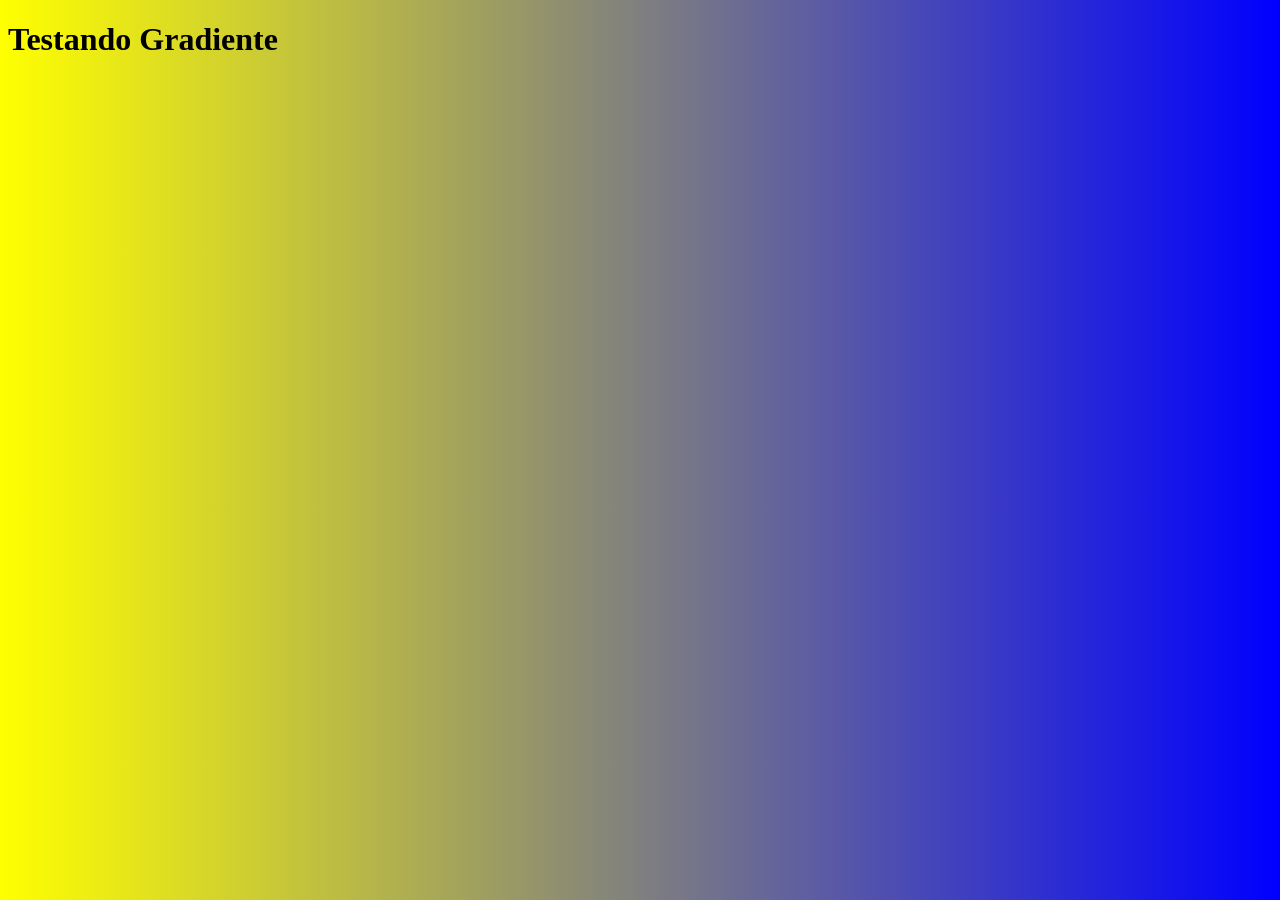
<file: ex01/index.html>
<!DOCTYPE html>
<html lang="pt-br">
<head>
    <meta charset="UTF-8">
    <meta name="viewport" content="width=device-width, initial-scale=1.0">
    <title>Gradiente</title>
    <link rel="stylesheet" href="style.css">
</head>
<body>
    <h1>Testando Gradiente</h1>
</body>
</html>
</file>
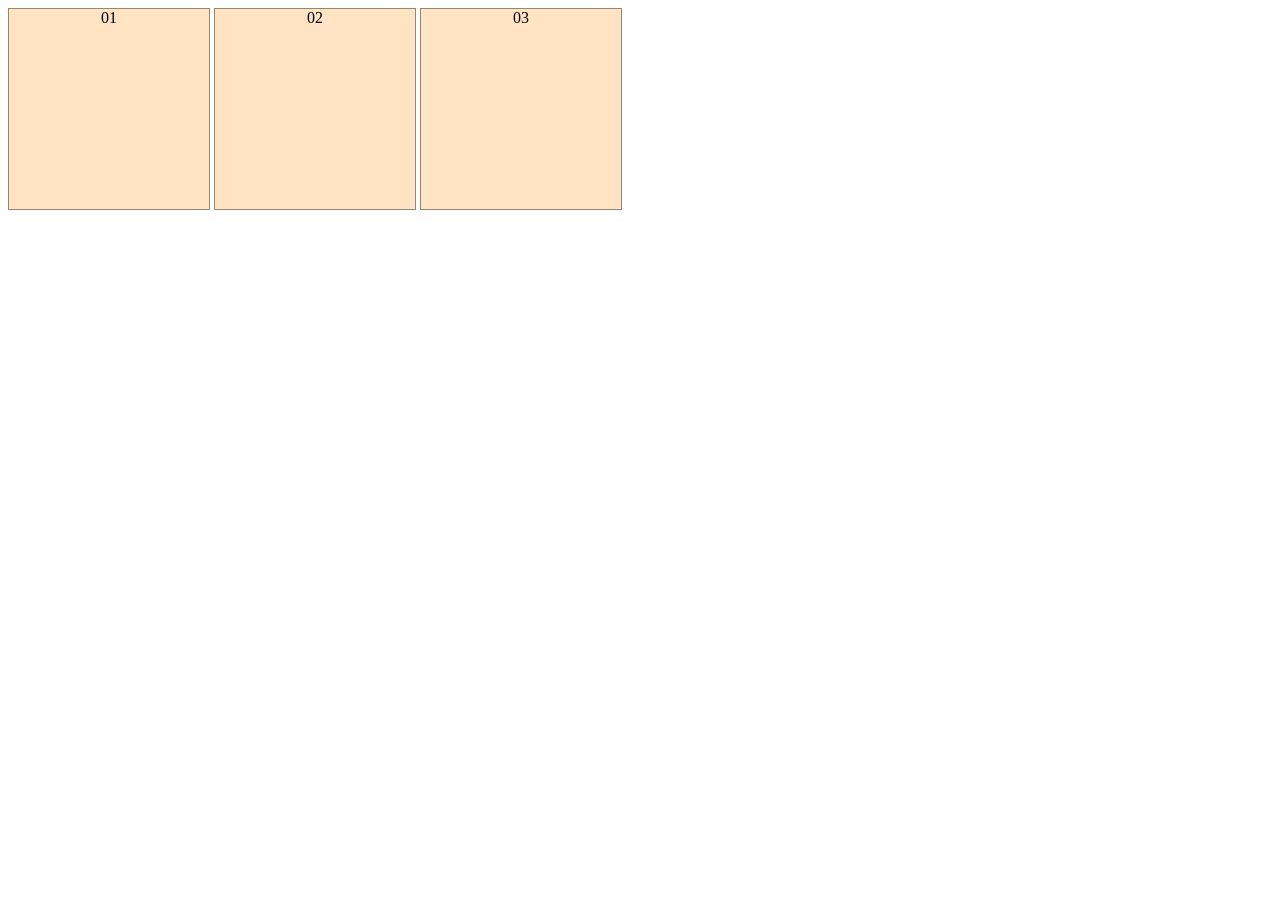
<file: ex010/index.html>
<!DOCTYPE html>
<html lang="pt-br">
<head>
    <meta charset="UTF-8">
    <meta name="viewport" content="width=], initial-scale=1.0">
    <title>Pseudo class</title>
    <style>
        div{
          
            background-color: bisque;
            text-align: center;
            width: 200px;
            height: 200px;
            border: 1px solid rgba(0, 0, 0, 0.411);
            display: inline-block;

        }
        div:hover{
           background-color: black;
        }
       
   
        
        
    </style>
</head>
<body>

    <div id="d1">01</div>
    <div id="d2">02</div>
    <div id="d3">03</div>

   
    
</body>
</html>
</file>
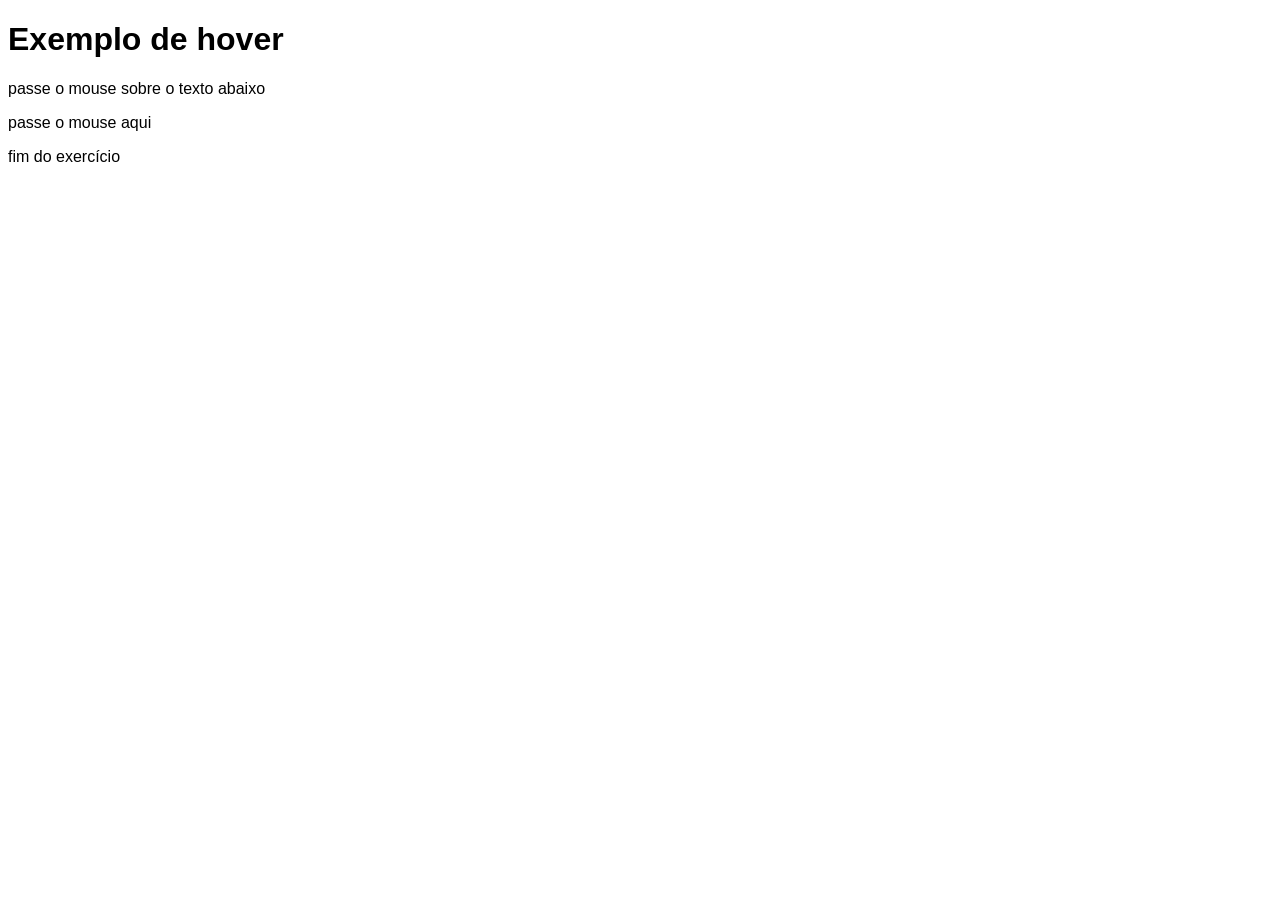
<file: ex011/index.html>
<!DOCTYPE html>
<html lang="pt-br">
<head>
    <meta charset="UTF-8">
    <meta name="viewport" content="width=device-width, initial-scale=1.0">
    <title>Div hover</title>
    <style>

       body{
        font-family: 'Lucida Sans', 'Lucida Sans Regular', 'Lucida Grande', 'Lucida Sans Unicode', Geneva, Verdana, sans-serif;
       }
       div > p{
        display: none;
       }
       div:hover >p{
        display: block;
        color: brown;
        
       }



    </style>
</head>
<body>

     <h1>Exemplo de hover</h1>
    <p>passe o mouse sobre o texto abaixo</p>
    <div class="escondido"> passe o mouse aqui
        <p>Texto escondido</p>
    </div>
    <p>fim do exercício</p>



</body>
</html>
</file>
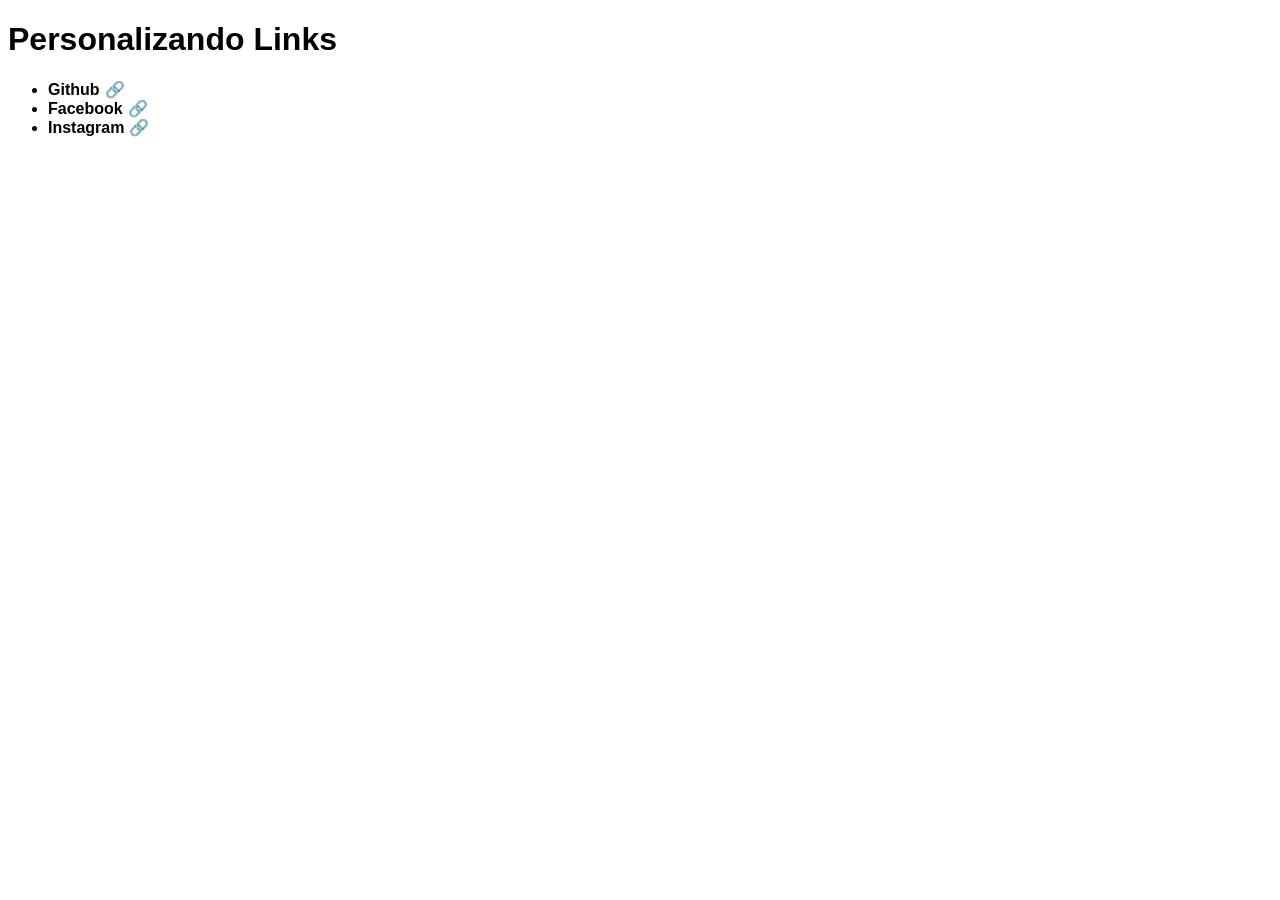
<file: ex012/index.html>
<!DOCTYPE html>
<html lang="pt-br">
<head>
    <meta charset="UTF-8">
    <meta name="viewport" content="width=device-width, initial-scale=1.0">
    <title>links</title>

    <style>
        body{
            font-family: 'Lucida Sans', 'Lucida Sans Regular', 'Lucida Grande', 'Lucida Sans Unicode', Geneva, Verdana, sans-serif;
        }
        a{
            color: black;
            text-decoration: none;
            font-weight: bolder;
           
        }
        a:visited{
            color: rgb(7, 120, 219);
        }
        a:hover{
            text-decoration: underline;
            color: black;
        }
        a:active{
            color: rgb(94, 14, 141) ;
        }
        a:hover::after{
            content:"←" ;
        }
        a::after{
        content: "🔗";
        text-decoration: none;
        padding-left: 5px;
        }

       

    </style>
</head>
<body>
    <h1>Personalizando Links</h1>
    <ul>
        <li><a href="https://github.com/JhonyHenriquePreciosodaSilva?tab=overview&from=2026-04-01&to=2026-04-24" target="_blank">Github</a></li>


        <li><a href="https://www.facebook.com/jhonyhenrique.precioso?locale=pt_BR" target="_blank">Facebook</a></li>


        <li><a href="https://www.instagram.com/jhony.henrique.es/" target="_blank">Instagram</a></li>




    </ul>
</body>
</html>
</file>
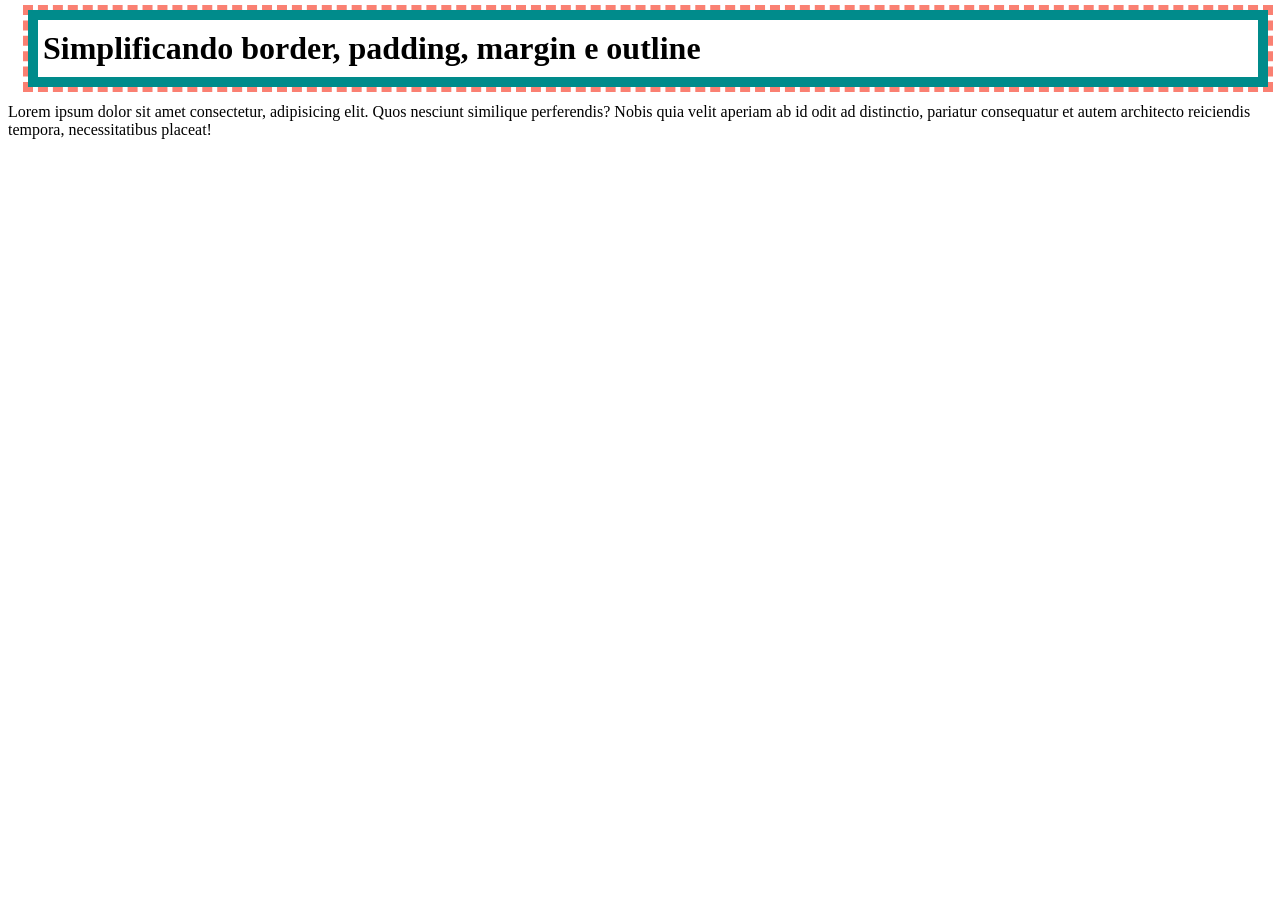
<file: ex013/index.html>
<!DOCTYPE html>
<html lang="en">
<head>
    <meta charset="UTF-8">
    <meta name="viewport" content="width=device-width, initial-scale=1.0">
    <title>shorthands</title>
    <style>
   h1{

    border:10px solid darkcyan;

    /* widht,style and color 
       largura, Estilo e cor
    */
    padding:10px 4px 10px 5px ;
    /* top right, bottom and left 
    acima, direita, para baixo e esquerda
    caso o padding for igual todos com a mesmo valor basta colocar uma vez só padding:10px;
    
    */
    margin:10px 4px 5px 20px ;

    outline: 5px dashed salmon;

    /* outline widht, style and color

    Largura, estilo e cor
    
    
    */
    


   }

    </style>
</head>
<body>
    <h1>Simplificando border, padding, margin e outline</h1>
    <p>Lorem ipsum dolor sit amet consectetur, adipisicing elit. Quos nesciunt similique perferendis? Nobis quia velit aperiam ab id odit ad distinctio, pariatur consequatur et autem architecto reiciendis tempora, necessitatibus placeat!</p>
</body>
</html>
</file>
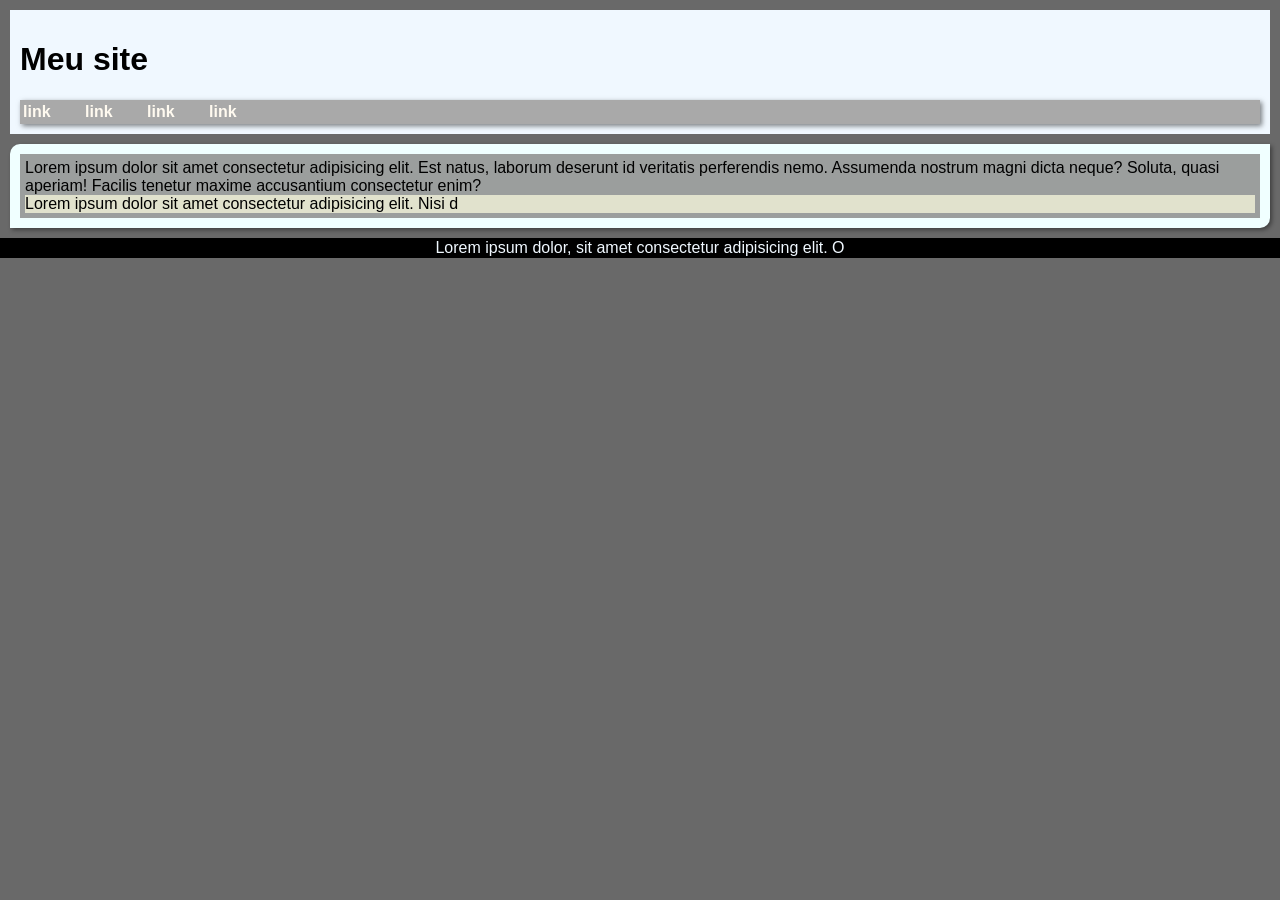
<file: ex014/index.html>
<!DOCTYPE html>
<html lang="pt-br">
<head>
    <meta charset="UTF-8">
    <meta name="viewport" content="width=device-width, initial-scale=1.0">
    <title>Grouping Tags</title>
<style>
   body{
        font-family: 'Lucida Sans', 'Lucida Sans Regular', 'Lucida Grande', 'Lucida Sans Unicode', Geneva, Verdana, sans-serif;

        background-color: dimgrey;
        margin: 0px;

   }
   header{
    background-color: aliceblue;
    padding: 10px;
    margin: 10px;
   }
   nav{
    background-color: darkgrey;
    padding: 3px;
    box-shadow: 2px 2px 5px rgba(0, 0, 0, 0.5);
   }
   nav > a{
            text-decoration: none;
            color: floralwhite;
            font-weight: bold;
            margin-right: 30px;
   }
   nav > a:hover{
    text-decoration: none;
   }
   main{
    background-color: azure;
    padding: 10px;
    margin: 10px;
    border-radius: 10px 0px;
    box-shadow: 2px 2px 4px rgba(0, 0, 0, 0.404);
   }
   article{
    background-color: rgba(119, 117, 115, 0.699);
    padding: 5px;
   }

   article > aside{
    background-color: rgba(245, 245, 220, 0.781);
   }
   footer{
    background-color: black;
    color: aliceblue;
    text-align: center;
    padding: 1px;
    margin: 0px;
   }
   





</style>
</head>
<body>

   <header>
    <h1>Meu site</h1>
        <nav>
            
            <a href="#">link</a>
            <a href="#">link</a>
            <a href="#">link</a>
            <a href="#">link</a>
        </nav>
   </header>
   <main>

    <section>
        
        <article>
          Lorem ipsum dolor sit amet consectetur adipisicing elit. Est natus, laborum deserunt id veritatis perferendis nemo. Assumenda nostrum magni dicta neque? Soluta, quasi aperiam! Facilis tenetur maxime accusantium consectetur enim?


          <aside>
            Lorem ipsum dolor sit amet consectetur adipisicing elit. Nisi d
          </aside>



        </article>




    </section>

   </main>
   <footer>
Lorem ipsum dolor, sit amet consectetur adipisicing elit. O
   </footer>
</body>
</html>
</file>
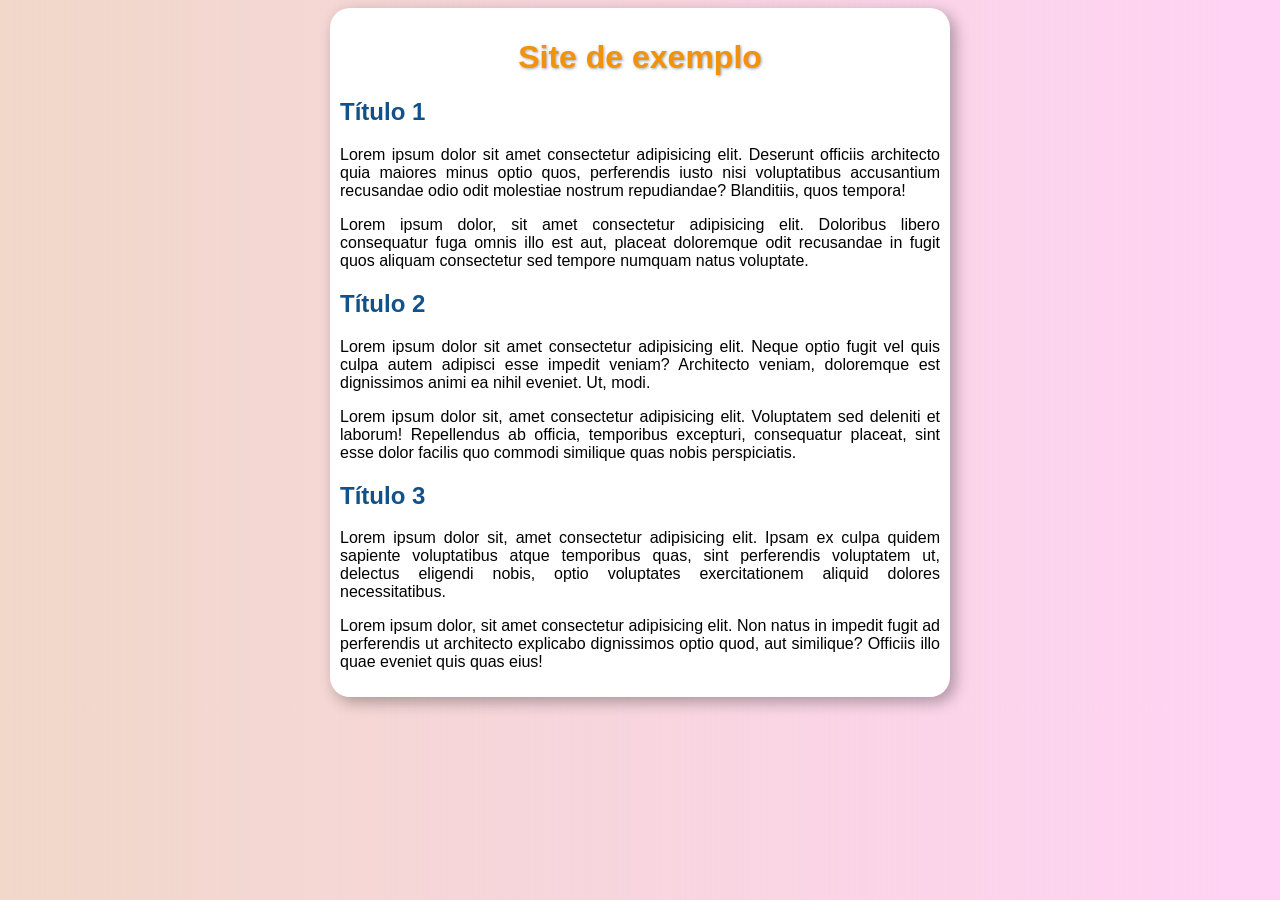
<file: ex02/index.html>
<!DOCTYPE html>
<html lang="pt-br">
<head>
    <meta charset="UTF-8">
    <meta name="viewport" content="width=device-width, initial-scale=1.0">
    <title>exemplo</title>
    <link rel="stylesheet" href="style.css">
</head>
<body>
    <main>
        <h1>Site de exemplo</h1>
        <h2>Título 1</h2>
        <p>Lorem ipsum dolor sit amet consectetur adipisicing elit. Deserunt officiis architecto quia maiores minus optio quos, perferendis iusto nisi voluptatibus accusantium recusandae odio odit molestiae nostrum repudiandae? Blanditiis, quos tempora!</p>
        <p>Lorem ipsum dolor, sit amet consectetur adipisicing elit. Doloribus libero consequatur fuga omnis illo est aut, placeat doloremque odit recusandae in fugit quos aliquam consectetur sed tempore numquam natus voluptate.</p>
        <h2>Título 2</h2>
        <p>Lorem ipsum dolor sit amet consectetur adipisicing elit. Neque optio fugit vel quis culpa autem adipisci esse impedit veniam? Architecto veniam, doloremque est dignissimos animi ea nihil eveniet. Ut, modi.</p>
        <p>Lorem ipsum dolor sit, amet consectetur adipisicing elit. Voluptatem sed deleniti et laborum! Repellendus ab officia, temporibus excepturi, consequatur placeat, sint esse dolor facilis quo commodi similique quas nobis perspiciatis.</p>
        <h2>Título 3</h2>
        <p>Lorem ipsum dolor sit, amet consectetur adipisicing elit. Ipsam ex culpa quidem sapiente voluptatibus atque temporibus quas, sint perferendis voluptatem ut, delectus eligendi nobis, optio voluptates exercitationem aliquid dolores necessitatibus.</p>
        <p>Lorem ipsum dolor, sit amet consectetur adipisicing elit. Non natus in impedit fugit ad perferendis ut architecto explicabo dignissimos optio quod, aut similique? Officiis illo quae eveniet quis quas eius!</p>


    </main>
    
</body>
</html>
</file>
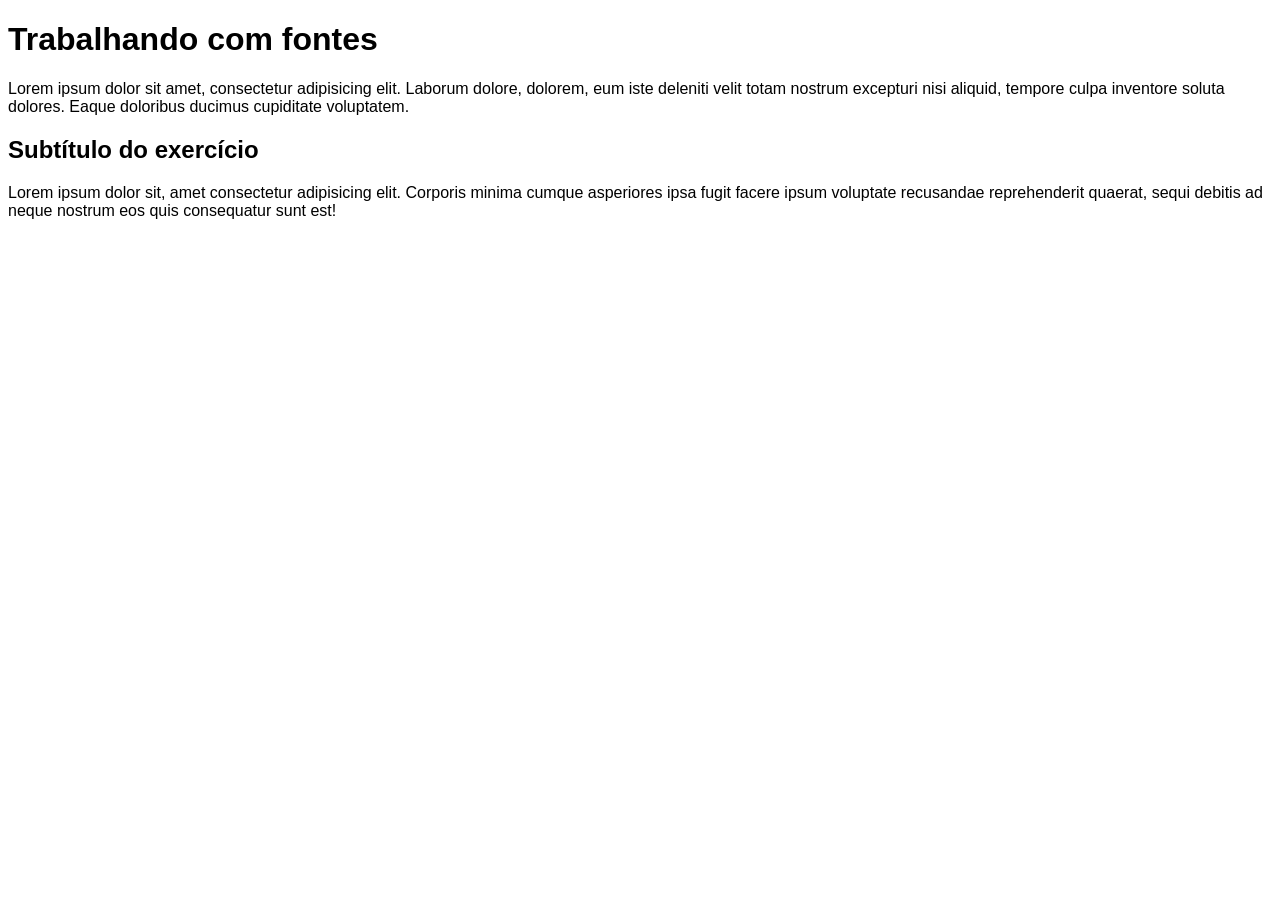
<file: ex03/index.html>
<!DOCTYPE html>
<html lang="pt-br">
<head>
    <meta charset="UTF-8">
    <meta name="viewport" content="width=device-width, initial-scale=1.0">
    <title>Fontes</title>
</head>
<style>

body{
    font-family: Arial, Helvetica, sans-serif;
}
h1,h2{
    font-family:'Gill Sans', 'Gill Sans MT', Calibri, 'Trebuchet MS', sans-serif
}


</style>
<body >
    <h1>Trabalhando com fontes</h1>
    <p>Lorem ipsum dolor sit amet, consectetur adipisicing elit. Laborum dolore, dolorem, eum iste deleniti velit totam nostrum excepturi nisi aliquid, tempore culpa inventore soluta dolores. Eaque doloribus ducimus cupiditate voluptatem.</p>

<h2>Subtítulo do exercício</h2>
<p>Lorem ipsum dolor sit, amet consectetur adipisicing elit. Corporis minima cumque asperiores ipsa fugit facere ipsum voluptate recusandae reprehenderit quaerat, sequi debitis ad neque nostrum eos quis consequatur sunt est!
</p>
</body>
</html>
</file>
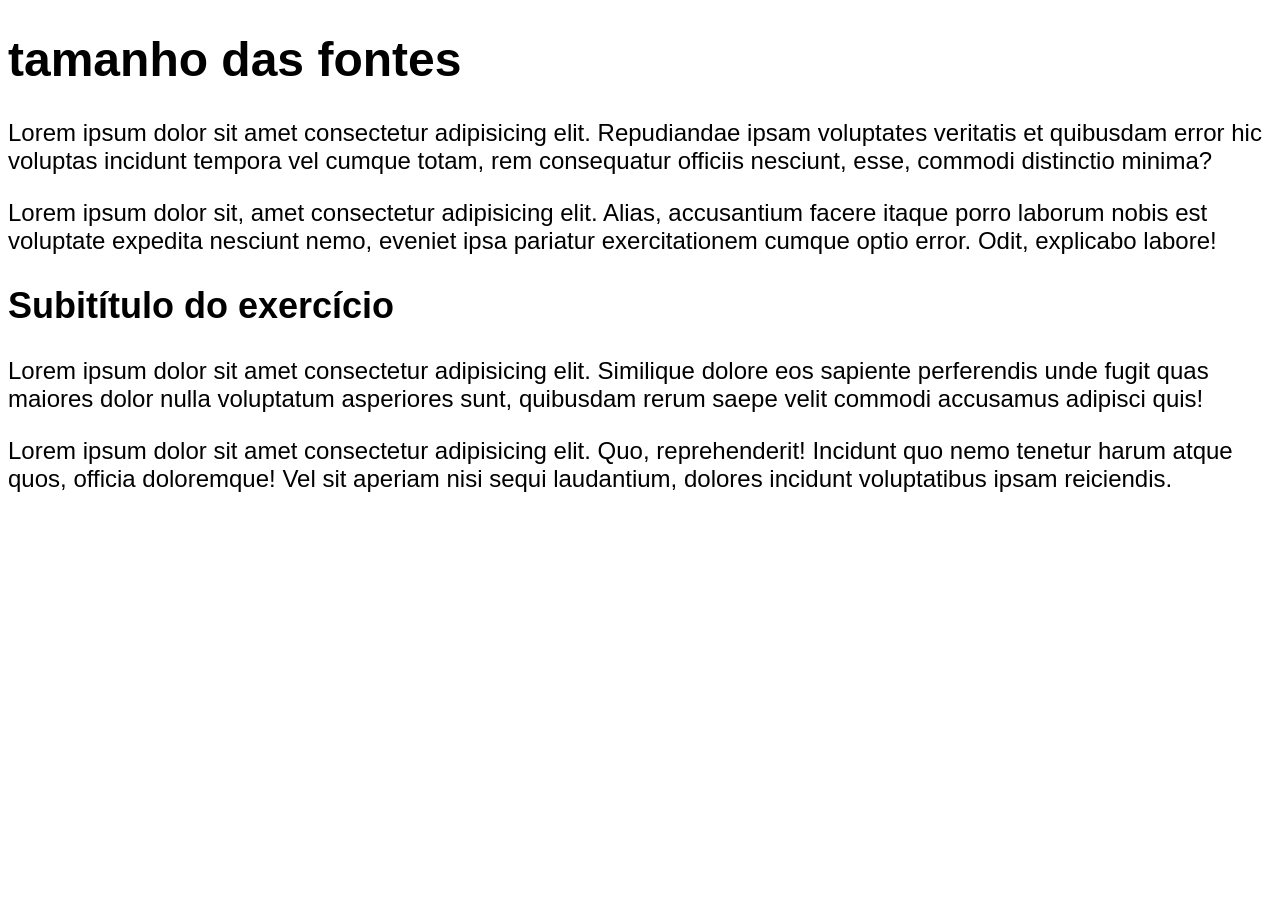
<file: ex04/index.html>
<!DOCTYPE html>
<html lang="pt-br">
<head>
    <meta charset="UTF-8">
    <meta name="viewport" content="width=device-width, initial-scale=1.0">
    <title>Tamanho de fontes</title>
    <style>
        body{
            font-family: Arial, Helvetica, sans-serif;
            /*
            Medidas Absolutas
            cm, mm, in= polegada, px, pt = ponto, pc =paica

            Medidas relativas
            em, ex, rem, vw,vh,%
            
            recomendação pela w3c usar Px ou Em

            */
            font-size: 1.5em ;

        }




    </style>
</head>
<body>
    <h1>tamanho das fontes</h1>
    <p>Lorem ipsum dolor sit amet consectetur adipisicing elit. Repudiandae ipsam voluptates veritatis et quibusdam error hic voluptas incidunt tempora vel cumque totam, rem consequatur officiis nesciunt, esse, commodi distinctio minima?</p>
    <p>Lorem ipsum dolor sit, amet consectetur adipisicing elit. Alias, accusantium facere itaque porro laborum nobis est voluptate expedita nesciunt nemo, eveniet ipsa pariatur exercitationem cumque optio error. Odit, explicabo labore!</p>
    <h2>Subitítulo do exercício</h2>
    <p>Lorem ipsum dolor sit amet consectetur adipisicing elit. Similique dolore eos sapiente perferendis unde fugit quas maiores dolor nulla voluptatum asperiores sunt, quibusdam rerum saepe velit commodi accusamus adipisci quis!</p>
    <p>Lorem ipsum dolor sit amet consectetur adipisicing elit. Quo, reprehenderit! Incidunt quo nemo tenetur harum atque quos, officia doloremque! Vel sit aperiam nisi sequi laudantium, dolores incidunt voluptatibus ipsam reiciendis.</p>
</body>
</html>
</file>
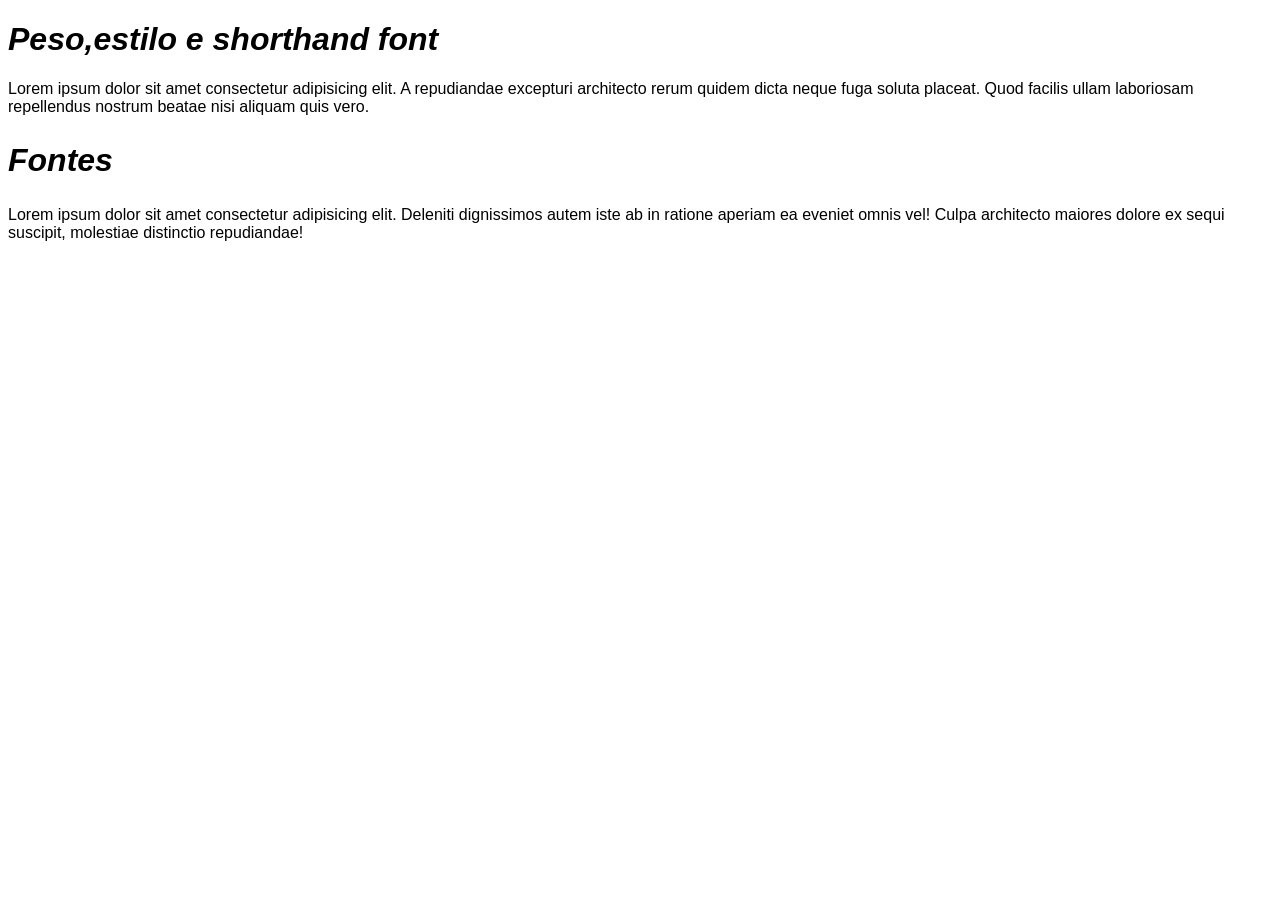
<file: ex05/index.html>
<!DOCTYPE html>
<html lang="pt-br">
<head>
    <meta charset="UTF-8">
    <meta name="viewport" content="width=device-width, initial-scale=1.0">
    <title>Peso,estilo e shorthand font</title>
    <style>
        body{
           font-family: 'Segoe UI', Tahoma, Geneva, Verdana, sans-serif;
         }
         h1,h2{
            /*shorthand font
            
            -font-style -> font-weight -> font-size -> font-family
            
            */
            font: italic 900 2em  'Trebuchet MS', 'Lucida Sans Unicode', 'Lucida Grande', 'Lucida Sans', Arial, sans-serif;
            


         }



    </style>
</head>
<body>
    <h1>Peso,estilo e shorthand font</h1>
    <p>Lorem ipsum dolor sit amet consectetur adipisicing elit. A repudiandae excepturi architecto rerum quidem dicta neque fuga soluta placeat. Quod facilis ullam laboriosam repellendus nostrum beatae nisi aliquam quis vero.</p>
    <h2>Fontes</h2>
    <p>Lorem ipsum dolor sit amet consectetur adipisicing elit. Deleniti dignissimos autem iste ab in ratione aperiam ea eveniet omnis vel! Culpa architecto maiores dolore ex sequi suscipit, molestiae distinctio repudiandae!</p>
</body>
</html>
</file>
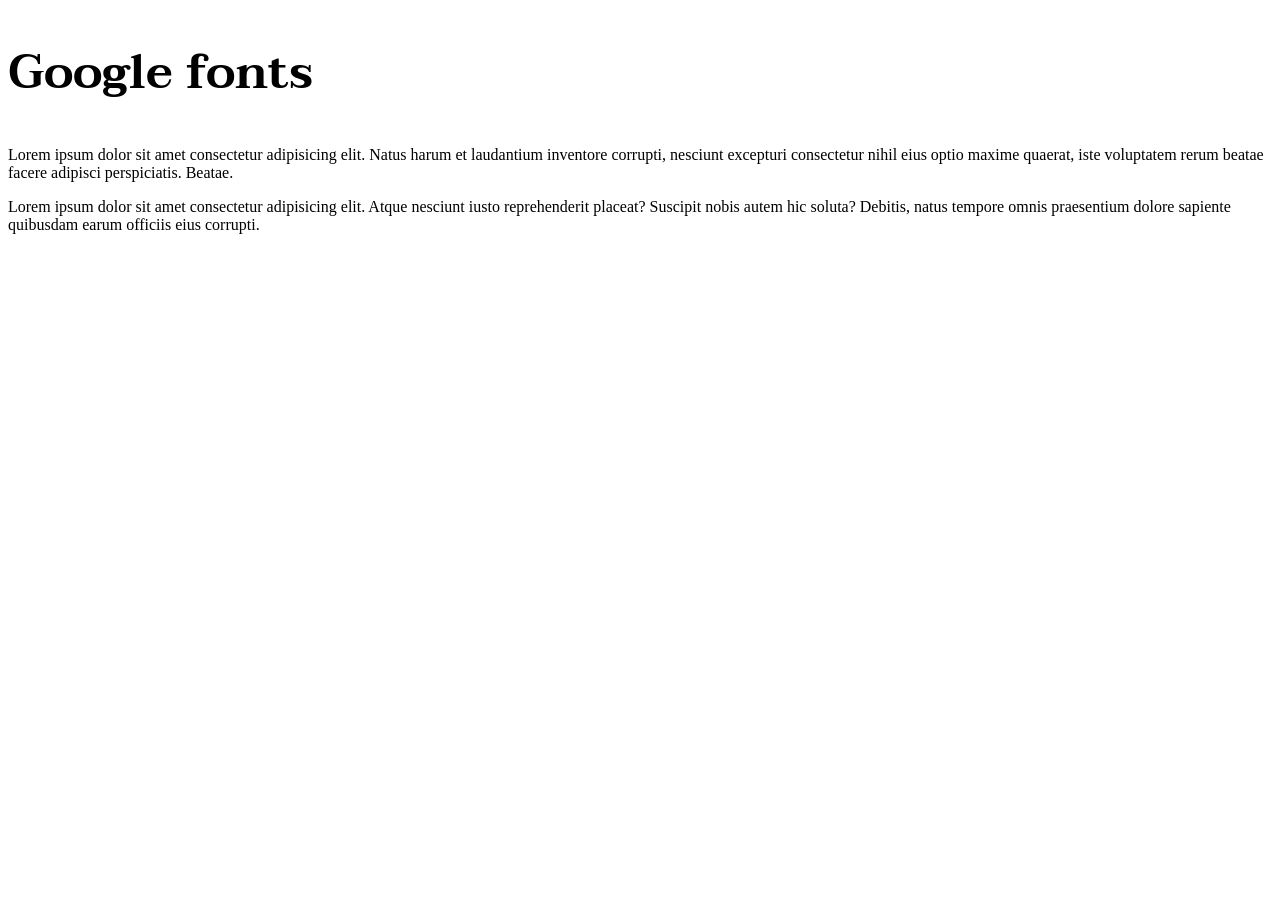
<file: ex06/index.html>
<!DOCTYPE html>
<html lang="pt-br">
<head>
    <meta charset="UTF-8">
    <meta name="viewport" content="width=device-width, initial-scale=1.0">
    <title>Google fonts</title>
    <style>
        @import url('https://fonts.googleapis.com/css2?family=Taviraj:ital,wght@0,100;0,200;0,300;0,400;0,500;0,600;0,700;0,800;0,900;1,100;1,200;1,300;1,400;1,500;1,600;1,700;1,800;1,900&display=swap');

        h1{
             font: normal 600 3em "Taviraj", serif  ;

              /*font family"Taviraj", serif;*/
  /*-font-style -> font-weight -> font-size -> font-family*/

        }

        


    </style>
</head>
<body>

    <h1>Google fonts</h1>
    <p>Lorem ipsum dolor sit amet consectetur adipisicing elit. Natus harum et laudantium inventore corrupti, nesciunt excepturi consectetur nihil eius optio maxime quaerat, iste voluptatem rerum beatae facere adipisci perspiciatis. Beatae.</p>
    <p>Lorem ipsum dolor sit amet consectetur adipisicing elit. Atque nesciunt iusto reprehenderit placeat? Suscipit nobis autem hic soluta? Debitis, natus tempore omnis praesentium dolore sapiente quibusdam earum officiis eius corrupti.</p>
    
</body>
</html>
</file>
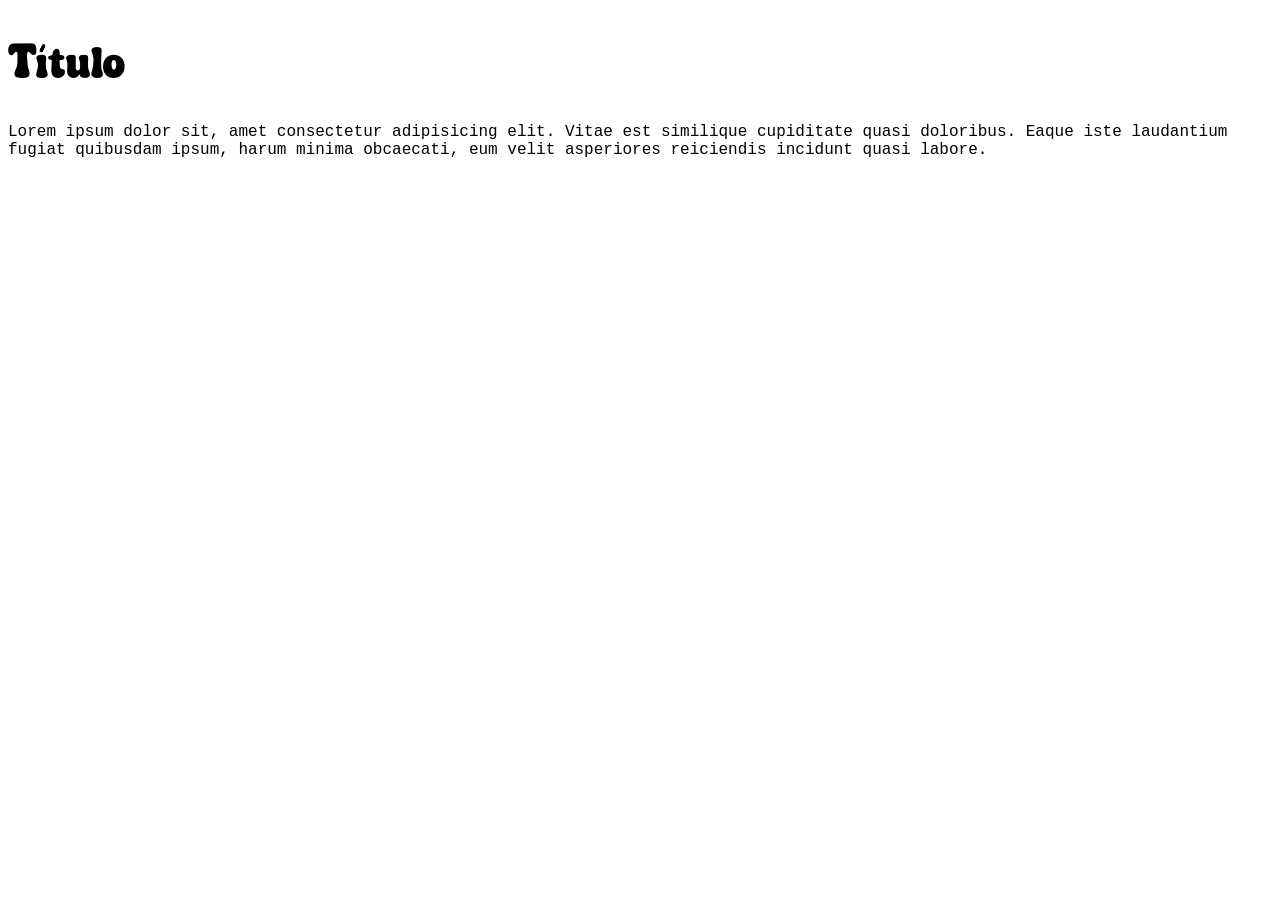
<file: ex07/index.html>
<!DOCTYPE html>
<html lang="pt-br">
<head>
    <meta charset="UTF-8">
    <meta name="viewport" content="width=device-width, initial-scale=1.0">
    <title>Fontes externas</title>
 <style>
        @font-face {
            font-family:'castelle' ;
            src: url(fontes/Castelle\ PERSONAL\ USE\ ONLY!.ttf) format(truetype);
            
            font-weight: normal;
            font-style: normal;
        }

    body{
        font-family: 'Courier New', Courier, monospace;
    }
    h1{
        font-family: 'Castelle', Times, serif;
        font-size: 3em;
        font-weight: normal;
    }



 </style>
</head>

<body>
       <h1>Título</h1>
       <p>Lorem ipsum dolor sit, amet consectetur adipisicing elit. Vitae est similique cupiditate quasi doloribus. Eaque iste laudantium fugiat quibusdam ipsum, harum minima obcaecati, eum velit asperiores reiciendis incidunt quasi labore.</p>
</body>
</html>
</file>
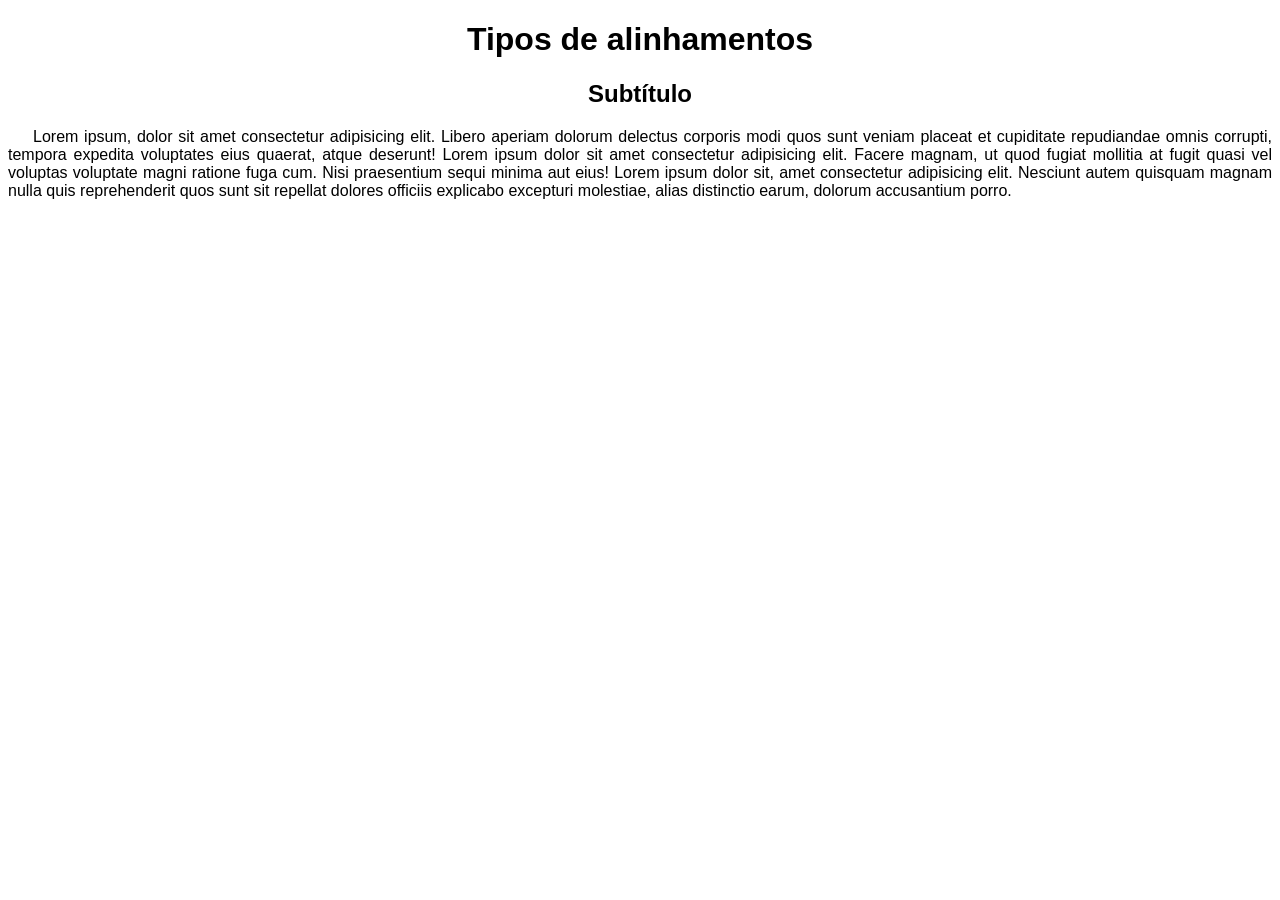
<file: ex08/index.html>
<!DOCTYPE html>
<html lang="pt-br">
<head>
    <meta charset="UTF-8">
    <meta name="viewport" content="width=device-width, initial-scale=1.0">
    <title>Alinhamentos</title>
    <style>

        body{
            font: normal 16px arial,verdana,serif;
        
        }
        h1{

                 text-align: center;
        }
        h2{
            text-align: center;
        }
        p{
            text-align: justify;
            text-indent: 25px;
        }
        




    </style>
</head>
<body>
    <h1>Tipos de alinhamentos</h1>
    <h2>Subtítulo</h2>
    <p>Lorem ipsum, dolor sit amet consectetur adipisicing elit. Libero aperiam dolorum delectus corporis modi quos sunt veniam placeat et cupiditate repudiandae omnis corrupti, tempora expedita voluptates eius quaerat, atque deserunt! Lorem ipsum dolor sit amet consectetur adipisicing elit. Facere magnam, ut quod fugiat mollitia at fugit quasi vel voluptas voluptate magni ratione fuga cum. Nisi praesentium sequi minima aut eius! Lorem ipsum dolor sit, amet consectetur adipisicing elit. Nesciunt autem quisquam magnam nulla quis reprehenderit quos sunt sit repellat dolores officiis explicabo excepturi molestiae, alias distinctio earum, dolorum accusantium porro.</p>
    
</body>
</html>
</file>
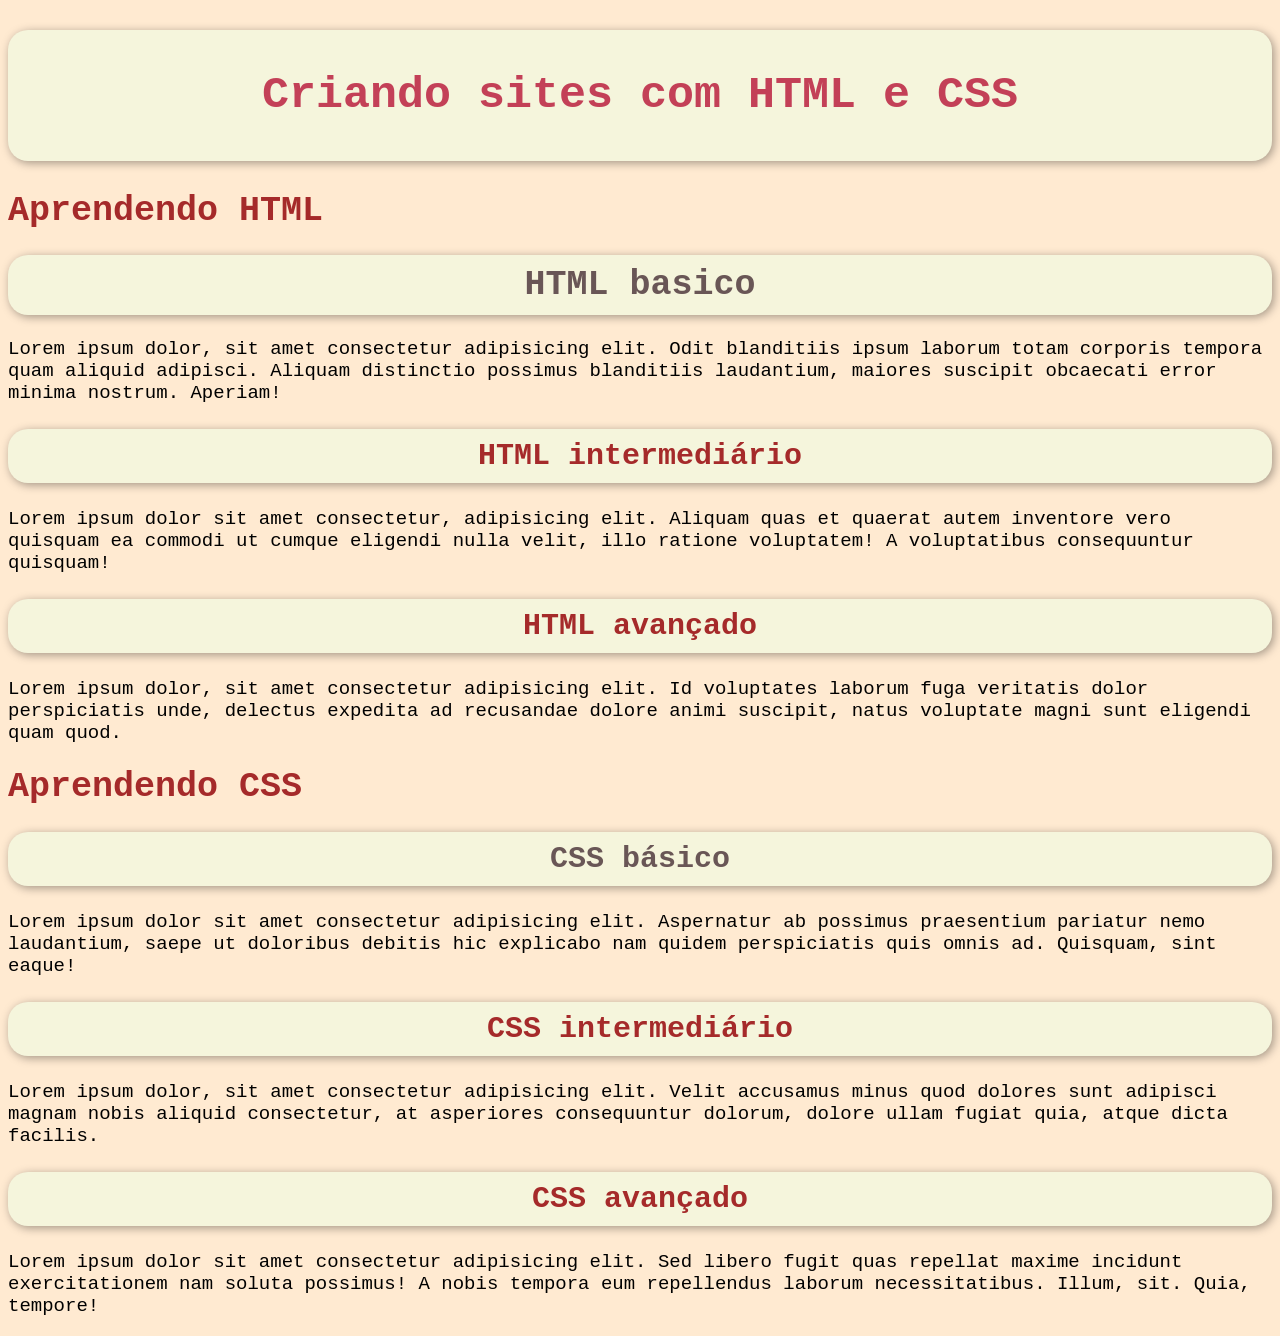
<file: ex09/index.html>
<!DOCTYPE html>
<html lang="pt-br">
<head>
    <meta charset="UTF-8">
    <meta name="viewport" content="width=device-width, initial-scale=1.0">
    <title>Seletores personalizados</title>
    <link rel="stylesheet" href="style.css">
</head>
<body>
    <h1 id="principal">Criando sites com HTML e CSS</h1>
    <h1>Aprendendo HTML </h1>

   <h1 class="basico destaque">HTML basico</h1>

    <p>Lorem ipsum dolor, sit amet consectetur adipisicing elit. Odit blanditiis ipsum laborum totam corporis tempora quam aliquid adipisci. Aliquam distinctio possimus blanditiis laudantium, maiores suscipit obcaecati error minima nostrum. Aperiam!</p>

    <h2 class="intermediario destaque">HTML intermediário</h2>

    <p>Lorem ipsum dolor sit amet consectetur, adipisicing elit. Aliquam quas et quaerat autem inventore vero quisquam ea commodi ut cumque eligendi nulla velit, illo ratione voluptatem! A voluptatibus consequuntur quisquam!</p>

    <h2 class="avancado destaque">HTML avançado</h2>
    <p>Lorem ipsum dolor, sit amet consectetur adipisicing elit. Id voluptates laborum fuga veritatis dolor perspiciatis unde, delectus expedita ad recusandae dolore animi suscipit, natus voluptate magni sunt eligendi quam quod.</p>
    <h1>Aprendendo CSS</h1>

    <h2 class="basico destaque">CSS básico</h2>

    <p>Lorem ipsum dolor sit amet consectetur adipisicing elit. Aspernatur ab possimus praesentium pariatur nemo laudantium, saepe ut doloribus debitis hic explicabo nam quidem perspiciatis quis omnis ad. Quisquam, sint eaque!</p>

    <h2 class="intermediario destaque">CSS intermediário</h2>

    <p>Lorem ipsum dolor, sit amet consectetur adipisicing elit. Velit accusamus minus quod dolores sunt adipisci magnam nobis aliquid consectetur, at asperiores consequuntur dolorum, dolore ullam fugiat quia, atque dicta facilis.</p>

    <h2 class="avancado destaque">CSS avançado</h2>

    <p>Lorem ipsum dolor sit amet consectetur adipisicing elit. Sed libero fugit quas repellat maxime incidunt exercitationem nam soluta possimus! A nobis tempora eum repellendus laborum necessitatibus. Illum, sit. Quia, tempore!</p>
    
</body>
</html>
</file>
<file: ex01/style.css>
*{
    height: 100%;
}

body{
   background-image:linear-gradient(to right,yellow,blue); 
   background-attachment: fixed;
}
</file>
<file: ex02/style.css>
@charset "UTF-8";

*{
  
  font-family: Arial, Helvetica, sans-serif;
}
body{
    background-image:linear-gradient(to right,#f1d8c9,#f2c3);
}
main{
    background-color:rgb(255, 255, 255);
    border-radius: 20px;
    box-shadow: 5px 5px 15px rgba(0, 0, 0, 0.315);
    width: 600px;
    padding: 10px;
    margin: auto;
}
h1{
color:#f39209 ;
text-align: center;
text-shadow:1px 1px 3px rgba(0, 0, 0, 0.356) ;


}

h2{
color: #125189 ;


}
p{
 text-align: justify;
}
</file>
<file: ex09/style.css>
@charset "UTF-8";
body{
    background-color: rgba(255, 228, 196, 0.767);
    font-family: 'Courier New', Courier, monospace;
}
h1{
color: brown;
font-size:35px ;
}
h1#principal{

color: rgba(189, 42, 71, 0.89);
text-align: center;
background-color: beige;
padding-top: 40px;
padding-bottom: 40px;
border-radius: 20px;
box-shadow: 2px 2px 10px rgba(0, 0, 0, 0.363);
font-size: 45px;

}
p{
    font-size: 19px;
}
h2{
color:rgb(116, 29, 29);
font-size: 30px;
}
.basico{
   color: rgb(105, 86, 86); 
}
.intermediario{
color: brown;
}
.avancado{
color: brown;
}
.destaque{
    background-color: beige;
    padding-top: 10px;
    padding-bottom: 10px;
    border-radius: 20px;
    box-shadow: 2px 2px 10px rgba(0, 0, 0, 0.363);
    text-align: center;
    
}
</file>
